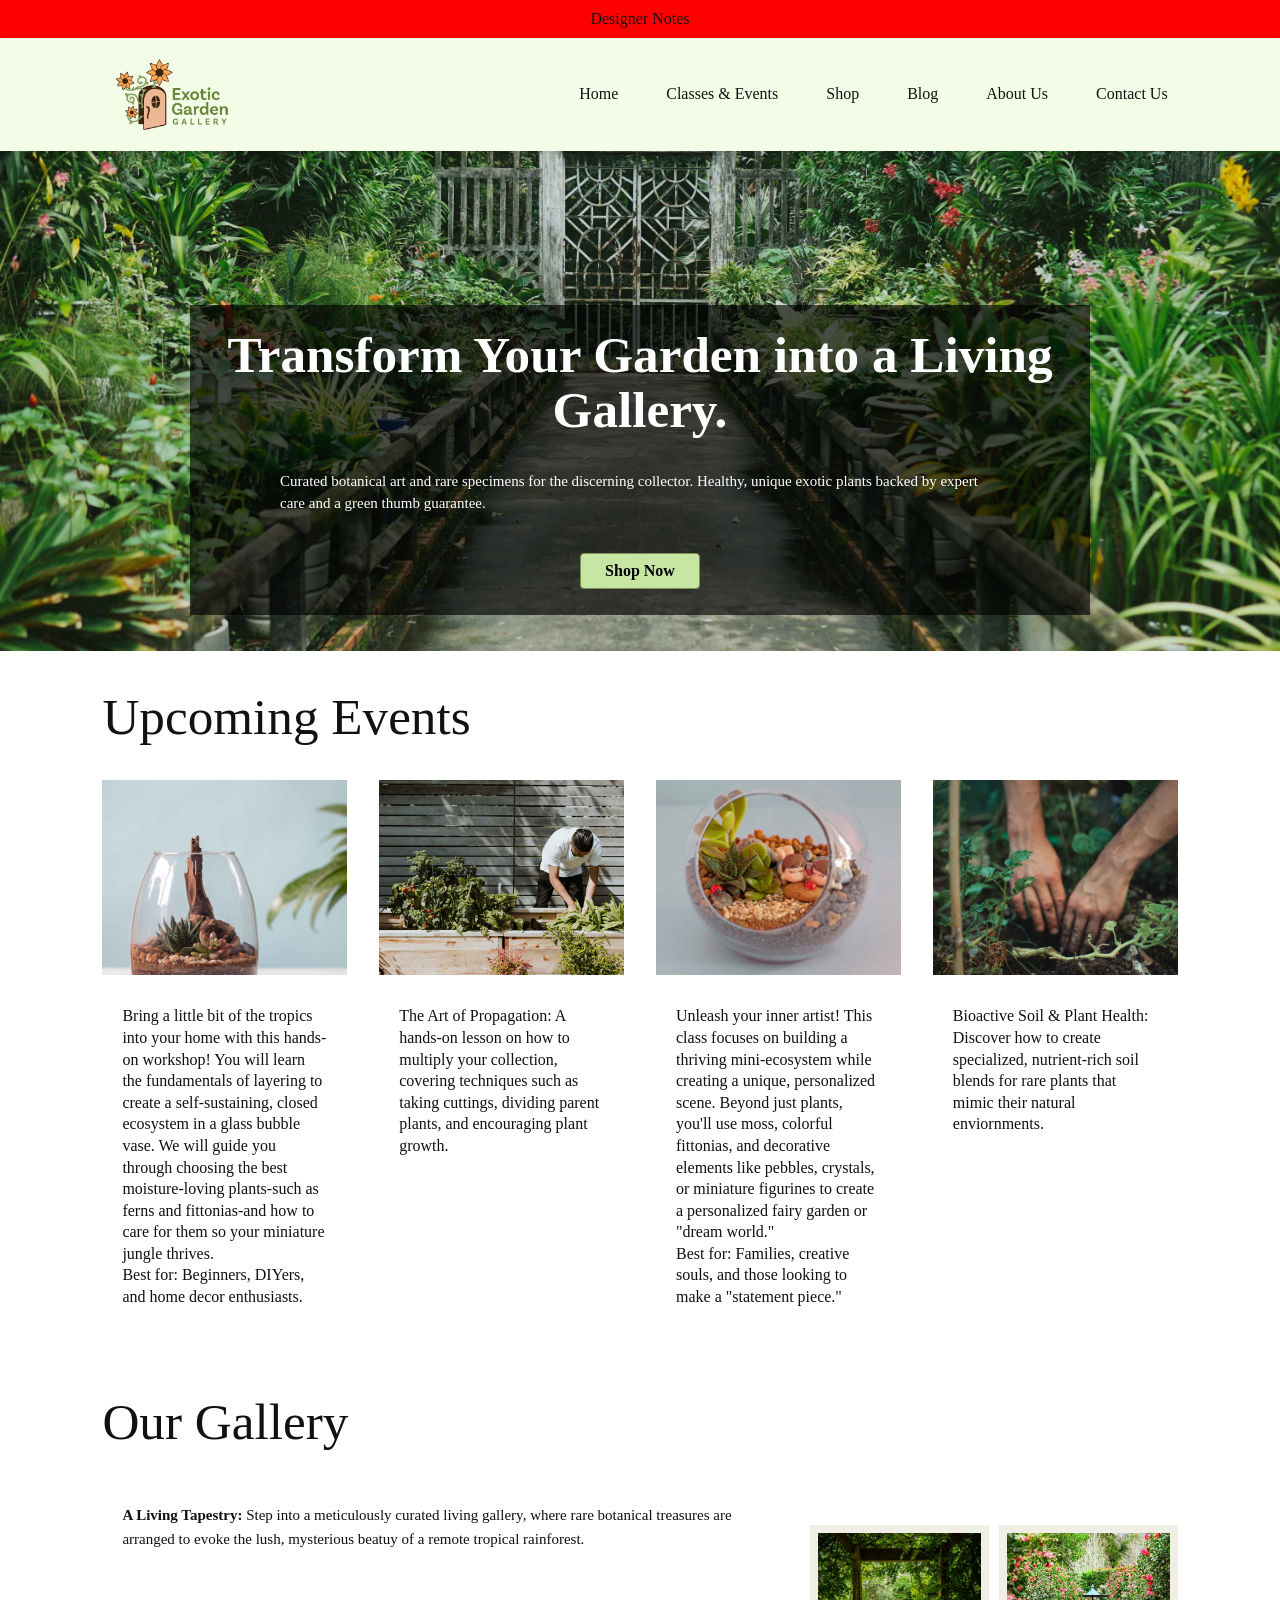
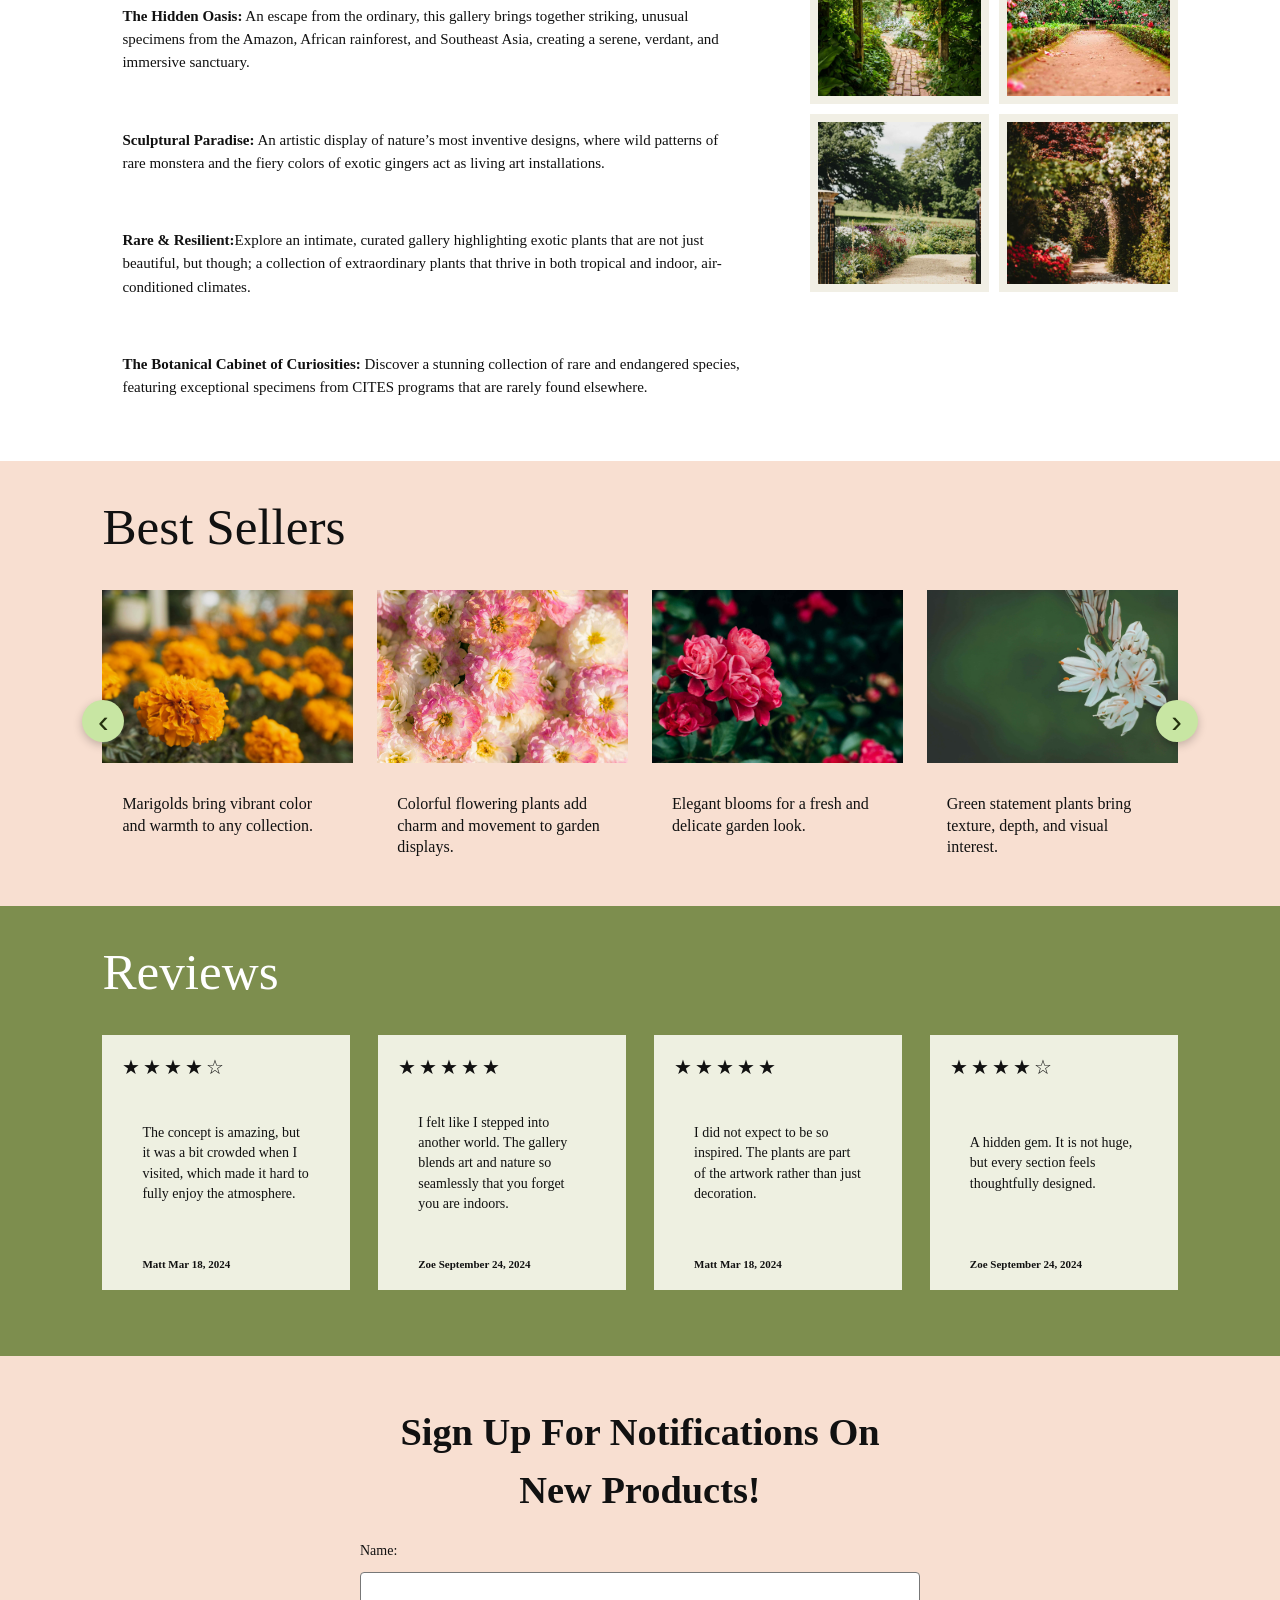
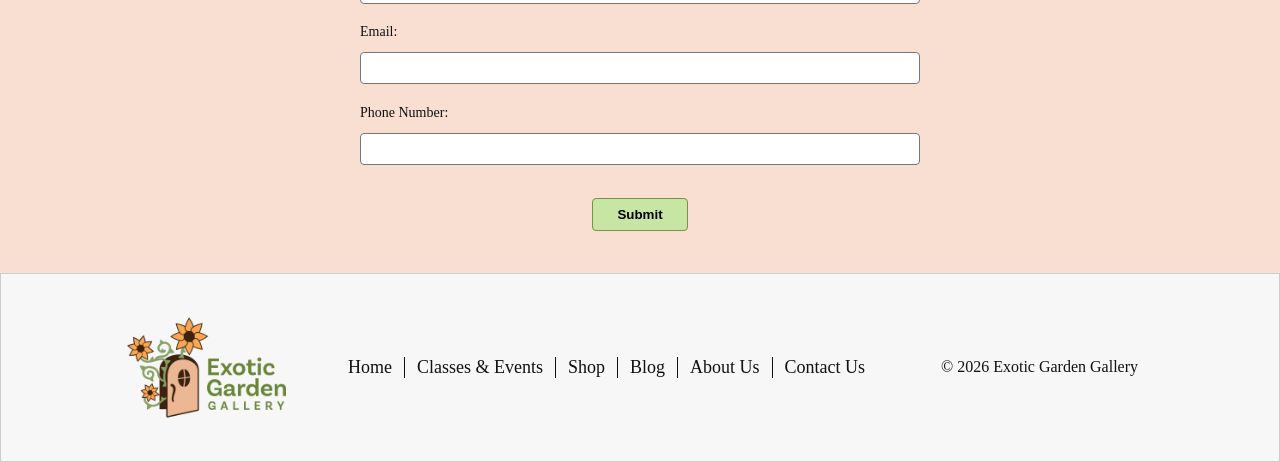
<file: index.html>
<!DOCTYPE html>
<html lang="en">
<head>
  <meta charset="UTF-8" />
  <meta name="viewport" content="width=device-width, initial-scale=1.0" />
  <title>Exotic Garden Gallery</title>
  <link rel="stylesheet" href="style.css" />
</head>
<body>
   <div class="design-notes">
      <a href="https://emilybube.com/project2/">Designer Notes</a>
    </div>
  <header class="site-header">
    <a href="index.html" class="logo-link" aria-label="Exotic Garden Gallery Home">
      <img src="img/logo.png" alt="Exotic Garden Gallery logo" class="logo-img" />
    </a>

    <button class="menu-btn" id="menuBtn" aria-label="Open menu">☰</button>

    <nav class="main-nav" id="mainNav">
      <button class="close-btn" id="closeBtn" aria-label="Close menu">×</button>
      <a href="index.html">Home</a>
      <a href="classes.html">Classes & Events</a>
      <a href="#">Shop</a>
      <a href="#">Blog</a>
      <a href="about.html">About Us</a>
      <a href="contact.html">Contact Us</a>
    </nav>
  </header>

  <section class="hero">
    <div class="hero-card">
      <h1>Transform Your Garden into a Living Gallery.</h1>
      <p>Curated botanical art and rare specimens for the discerning collector. Healthy, unique exotic plants backed by expert care and a green thumb guarantee.</p>
      <a href="#" class="btn">Shop Now</a>
    </div>
  </section>

  <main>
    <section class="section" id="events">
      <h2>Upcoming Events</h2>
      <div class="event-grid">
        <article class="card event-card">
          <img src="img/TerrariumBlue2.jpg" alt="Terrarium workshop" />
          <p>Bring a little bit of the tropics into your home with this hands-on workshop! You will learn the fundamentals of layering to create a self-sustaining, closed ecosystem in a glass bubble vase. We will guide you through choosing the best moisture-loving plants-such as ferns and fittonias-and how to care for them so your miniature jungle thrives. <br> Best for: Beginners, DIYers, and home decor enthusiasts.
          </p>
        </article>
        <article class="card event-card">
          <img src="img/GuyWorking.jpg" alt="Plant propagation class" />
          <p>The Art of Propagation: A hands-on lesson on how to multiply your collection, covering techniques such as taking cuttings, dividing parent plants, and encouraging plant growth.</p>
        </article>
        <article class="card event-card">
          <img src="img/TerrariumBlue.jpg" alt="Decorative terrarium" />
          <p>Unleash your inner artist! This class focuses on building a thriving mini-ecosystem while creating a unique, personalized scene. Beyond just plants, you'll use moss, colorful fittonias, and decorative elements like pebbles, crystals, or miniature figurines to create a personalized fairy garden or "dream world." <br> Best for: Families, creative souls, and those looking to make a "statement piece."</p>
        </article>
        <article class="card event-card">
          <img src="img/HandsGardening.jpg" alt="Hands gardening" />
          <p>Bioactive Soil & Plant Health: Discover how to create specialized, nutrient-rich soil blends for rare plants that mimic their natural enviornments.</p>
        </article>
      </div>
    </section>

    <section class="section gallery-section" id="about">
      <div class="gallery-text">
        <h2>Our Gallery</h2>
        <p><strong>A Living Tapestry:</strong> Step into a meticulously curated living gallery, where rare botanical treasures are arranged to evoke the lush, mysterious beatuy of a remote tropical rainforest.</p>
        <p><strong>The Hidden Oasis:</strong> An escape from the ordinary, this gallery brings together striking, unusual specimens from the Amazon, African rainforest, and Southeast Asia, creating a serene, verdant, and immersive sanctuary.</p>
        <p><strong>Sculptural Paradise:</strong> An artistic display of nature’s most inventive designs, where wild patterns of rare monstera and the fiery colors of exotic gingers act as living art installations.</p>
        <p><strong>Rare & Resilient:</strong>Explore an intimate, curated gallery highlighting exotic plants that are not just beautiful, but though; a collection of extraordinary plants that thrive in both tropical and indoor, air-conditioned climates.</p>
        <p><strong>The Botanical Cabinet of Curiosities:</strong> Discover a stunning collection of rare and endangered species, featuring exceptional specimens from CITES programs that are rarely found elsewhere.</p>
      </div>
      <div class="gallery-images">
        <img src="img/PathGreen.jpg" alt="Garden path" />
        <img src="img/PathVibrant.jpg" alt="Colorful garden" />
        <img src="img/PathGate.jpg" alt="Garden row" />
        <img src="img/PathMaroon.jpg" alt="Colorful flowers" />
      </div>
    </section>

    <section class="section best-section" id="shop">
      <h2>Best Sellers</h2>
      <div class="slider" data-slider>
        <button class="slider-btn prev" aria-label="Previous products">‹</button>
        <div class="slider-track">
          <article class="product-card"><img src="img/OrangeVibrant.jpg" alt="Marigold flower" /><p>Marigolds bring vibrant color and warmth to any collection.</p></article>
          <article class="product-card"><img src="img/PinkFlowers.jpg" alt="Pink flowers" /><p>Colorful flowering plants add charm and movement to garden displays.</p></article>
          <article class="product-card"><img src="img/PinkFlower.jpg" alt="Soft pink flower" /><p>Elegant blooms for a fresh and delicate garden look.</p></article>
          <article class="product-card"><img src="img/WhiteStem.jpg" alt="Green plant" /><p>Green statement plants bring texture, depth, and visual interest.</p></article>
          <article class="product-card"><img src="img/BoquetColorful.jpg" alt="Colorful bouquet" /><p>Bright mixed florals designed for lively seasonal arrangements.</p></article>
          <article class="product-card"><img src="img/PurpleFlower.jpg" alt="Purple flower" /><p>Rich purple tones create a bold botanical accent.</p></article>
        </div>
        <button class="slider-btn next" aria-label="Next products">›</button>
      </div>
    </section>

    <section class="section reviews-section" id="blog">
      <h2>Reviews</h2>
      <div class="review-grid">
        <article class="review-card"><div class="stars">★★★★☆</div><p>The concept is amazing, but it was a bit crowded when I visited, which made it hard to fully enjoy the atmosphere.</p><h3>Matt Mar 18, 2024</h3></article>
        <article class="review-card"><div class="stars">★★★★★</div><p>I felt like I stepped into another world. The gallery blends art and nature so seamlessly that you forget you are indoors.</p><h3>Zoe September 24, 2024</h3></article>
        <article class="review-card"><div class="stars">★★★★★</div><p>I did not expect to be so inspired. The plants are part of the artwork rather than just decoration.</p><h3>Matt Mar 18, 2024</h3></article>
        <article class="review-card"><div class="stars">★★★★☆</div><p>A hidden gem. It is not huge, but every section feels thoughtfully designed.</p><h3>Zoe September 24, 2024</h3></article>
      </div>
    </section>

    <section class="section signup-section" id="contact">
      <h2>Sign Up For Notifications On<br />New Products!</h2>
      <form class="signup-form" id="contact-form">
        <label for="name">Name:</label>
        <input type="text" id="name" name="name" />
        <label for="email">Email:</label>
        <input type="email" id="email" name="email" />
        <label for="phone">Phone Number:</label>
        <input type="tel" id="phone" name="phone" />
        <button type="submit">Submit</button>
      </form>
    </section>
  </main>

  <footer class="site-footer">
    <img src="img/logo.png" alt="Exotic Garden Gallery logo" class="footer-logo" />
    <nav class="footer-nav">
      <a href="index.html">Home</a>
      <a href="classes.html">Classes & Events</a>
      <a href="#">Shop</a>
      <a href="#">Blog</a>
      <a href="about.html">About Us</a>
      <a href="contact.html">Contact Us</a>
    </nav>
    <p>© <span id="year"></span> Exotic Garden Gallery</p>
  </footer>
    <script src="nav.js"></script>
</body>
</html>
</file>
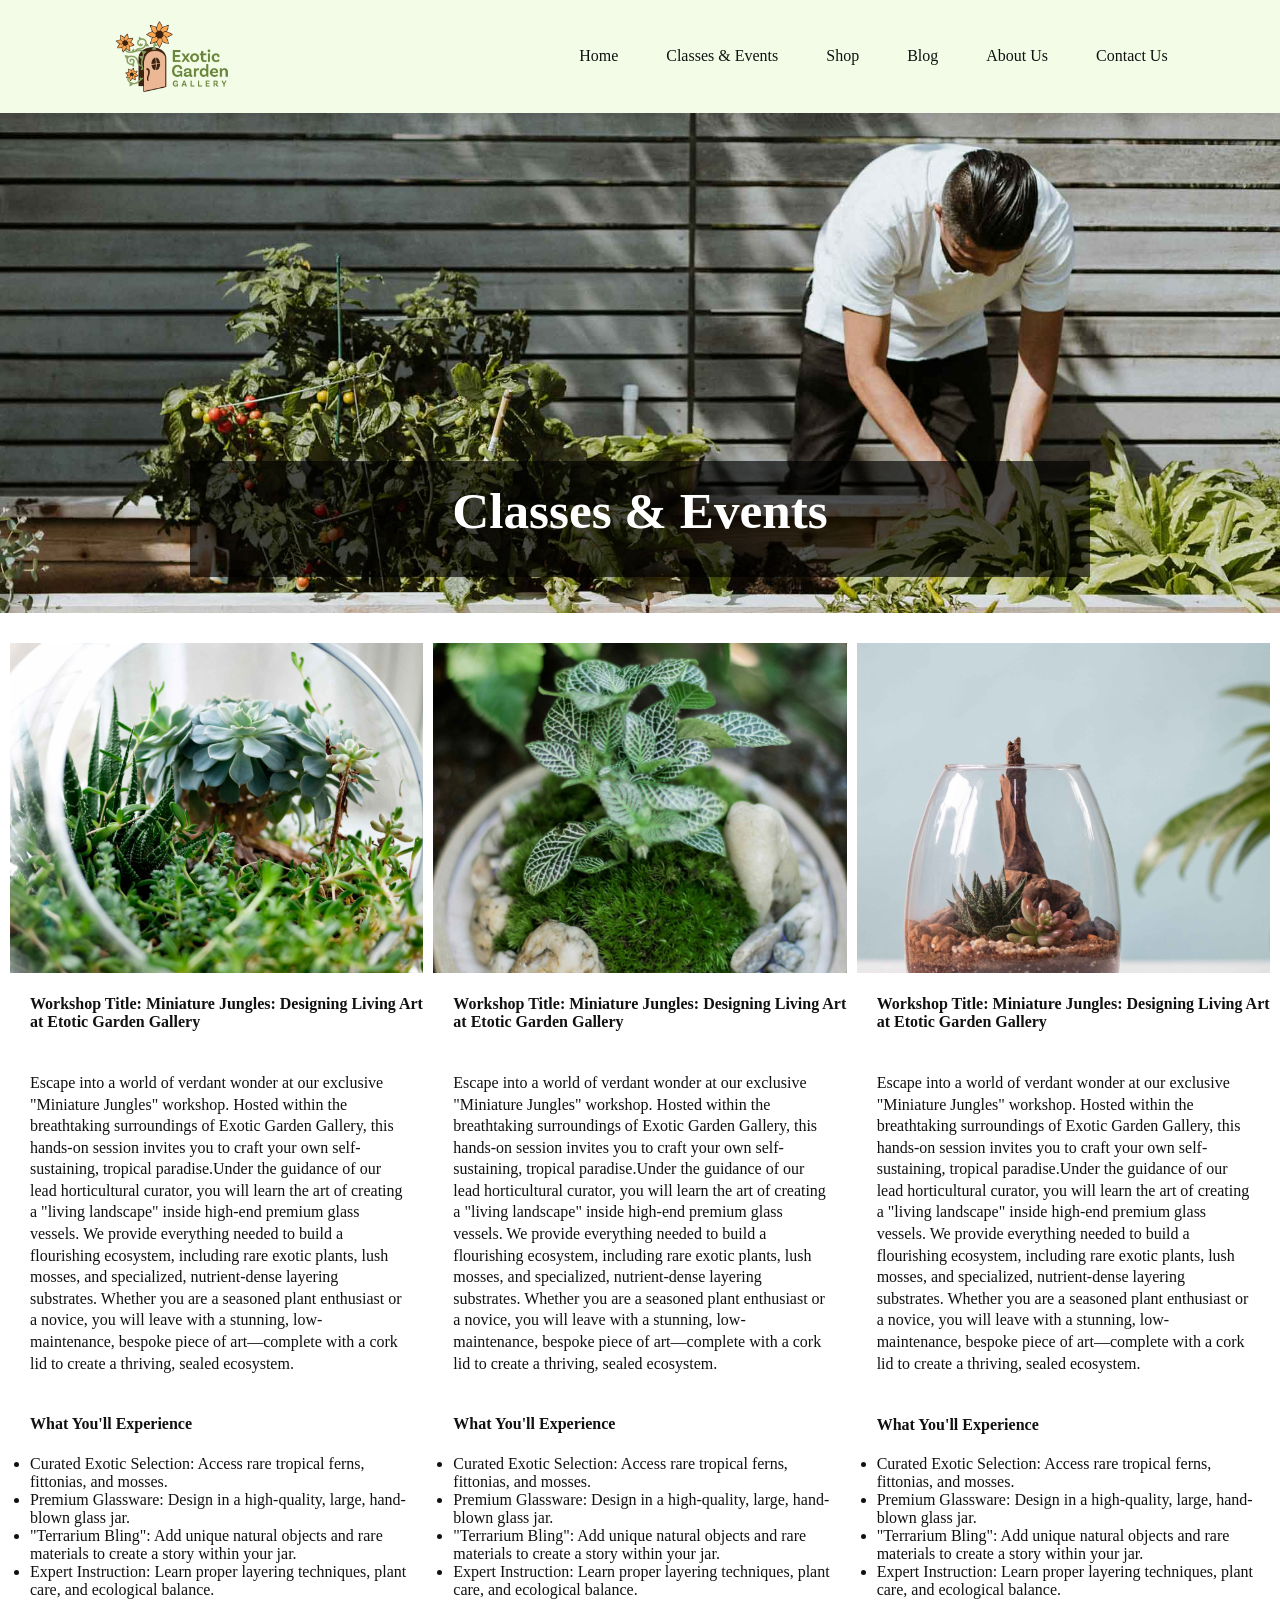
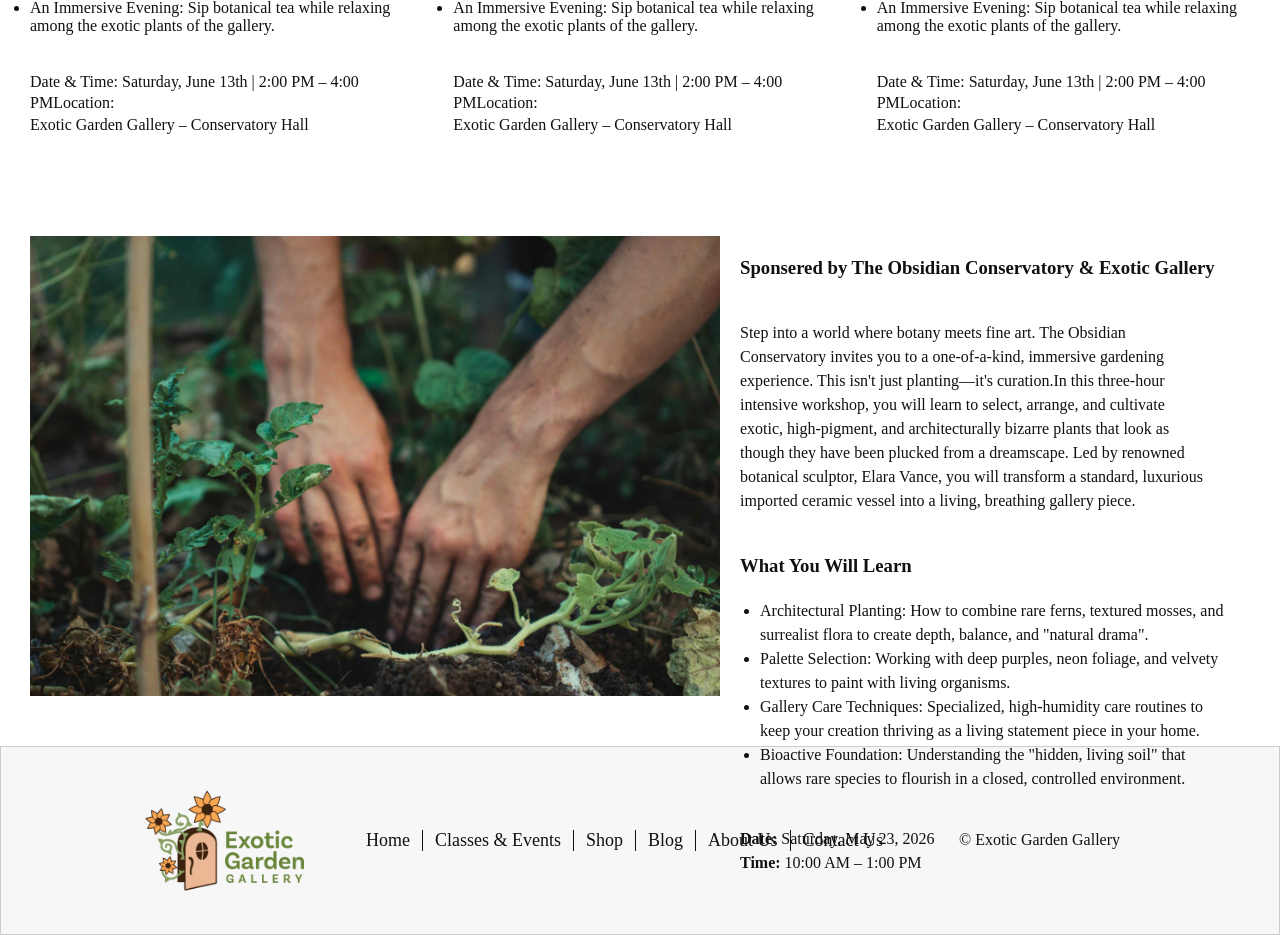
<file: classes.html>
<!DOCTYPE html>
<html lang="en">
<head>
    <meta charset="UTF-8" />
    <meta name="viewport" content="width=device-width, initial-scale=1.0" />
    <title>Exotic Garden Gallery</title>
    <link rel="stylesheet" href="style.css" />
</head>
<body>
    <header class="site-header">
        <a href="index.html" class="logo-link" aria-label="Exotic Garden Gallery Home">
        <img src="img/logo.png" alt="Exotic Garden Gallery logo" class="logo-img" />
        </a>

        <button class="menu-btn" id="menuBtn" aria-label="Open menu">☰</button>

        <nav class="main-nav" id="mainNav">
        <button class="close-btn" id="closeBtn" aria-label="Close menu">×</button>
        <a href="index.html">Home</a>
        <a href="classes.html">Classes & Events</a>
        <a href="#">Shop</a>
        <a href="#">Blog</a>
        <a href="about.html">About Us</a>
        <a href="contact.html">Contact Us</a>
        </nav>
  </header>
    <section class="hero classes">
        <div class="hero-card">
            <h1>Classes & Events</h1>
        </div>
    </section>
    <main>
        <div class="grid-container three">
            <div class="item4">
                <article class="card event-card">
                    <img src="img/Terrarium.jpg" alt="Terrarium workshop" />
                    <div>
                        <h4 class="small-desc">Workshop Title: Miniature Jungles: Designing Living Art at Etotic Garden Gallery</h4>
                        <p>Escape into a world of verdant wonder at our exclusive "Miniature Jungles" workshop. Hosted within the breathtaking surroundings of Exotic Garden Gallery, this hands-on session invites you to craft your own self-sustaining, tropical paradise.Under the guidance of our lead horticultural curator, you will learn the art of creating a "living landscape" inside high-end premium glass vessels. We provide everything needed to build a flourishing ecosystem, including rare exotic plants, lush mosses, and specialized, nutrient-dense layering substrates. Whether you are a seasoned plant enthusiast or a novice, you will leave with a stunning, low-maintenance, bespoke piece of art—complete with a cork lid to create a thriving, sealed ecosystem.
                        </p>
                        <h4 class="small-desc">What You'll Experience</h4>
                        <ul class="small-desc">
                            <li>Curated Exotic Selection: Access rare tropical ferns, fittonias, and mosses.</li>
                            <li>Premium Glassware: Design in a high-quality, large, hand-blown glass jar.</li>
                            <li>"Terrarium Bling": Add unique natural objects and rare materials to create a story within your jar.</li>
                            <li>Expert Instruction: Learn proper layering techniques, plant care, and ecological balance.</li>
                            <li>An Immersive Evening: Sip botanical tea while relaxing among the exotic plants of the gallery.</li>
                        </ul>
                        <p>
                            Date & Time: Saturday, June 13th | 2:00 PM – 4:00 PMLocation: 
                            <br>
                            Exotic Garden Gallery – Conservatory Hall
                        </p>
                    </div>
                </article>
            </div>
            <div class="item5">
                <article class="card event-card">
                    <img src="img/Terrarium2.jpg" alt="Terrarium workshop" />
                    <div>
                        <h4 class="small-desc">Workshop Title: Miniature Jungles: Designing Living Art at Etotic Garden Gallery</h4>
                        <p>Escape into a world of verdant wonder at our exclusive "Miniature Jungles" workshop. Hosted within the breathtaking surroundings of Exotic Garden Gallery, this hands-on session invites you to craft your own self-sustaining, tropical paradise.Under the guidance of our lead horticultural curator, you will learn the art of creating a "living landscape" inside high-end premium glass vessels. We provide everything needed to build a flourishing ecosystem, including rare exotic plants, lush mosses, and specialized, nutrient-dense layering substrates. Whether you are a seasoned plant enthusiast or a novice, you will leave with a stunning, low-maintenance, bespoke piece of art—complete with a cork lid to create a thriving, sealed ecosystem.
                        </p>
                        <h4 class="small-desc">What You'll Experience</h4>
                        <ul class="small-desc">
                            <li>Curated Exotic Selection: Access rare tropical ferns, fittonias, and mosses.</li>
                            <li>Premium Glassware: Design in a high-quality, large, hand-blown glass jar.</li>
                            <li>"Terrarium Bling": Add unique natural objects and rare materials to create a story within your jar.</li>
                            <li>Expert Instruction: Learn proper layering techniques, plant care, and ecological balance.</li>
                            <li>An Immersive Evening: Sip botanical tea while relaxing among the exotic plants of the gallery.</li>
                        </ul>
                        <p>
                            Date & Time: Saturday, June 13th | 2:00 PM – 4:00 PMLocation: 
                            <br>
                            Exotic Garden Gallery – Conservatory Hall
                        </p>
                    </div>
                </article>
            </div>
            <div class="item6">
                <article class="card event-card">
                    <img src="img/TerrariumBlue2.jpg" alt="Terrarium workshop" />
                    <div>
                        <h4 class="small-desc">Workshop Title: Miniature Jungles: Designing Living Art at Etotic Garden Gallery</h4>
                        <p>Escape into a world of verdant wonder at our exclusive "Miniature Jungles" workshop. Hosted within the breathtaking surroundings of Exotic Garden Gallery, this hands-on session invites you to craft your own self-sustaining, tropical paradise.Under the guidance of our lead horticultural curator, you will learn the art of creating a "living landscape" inside high-end premium glass vessels. We provide everything needed to build a flourishing ecosystem, including rare exotic plants, lush mosses, and specialized, nutrient-dense layering substrates. Whether you are a seasoned plant enthusiast or a novice, you will leave with a stunning, low-maintenance, bespoke piece of art—complete with a cork lid to create a thriving, sealed ecosystem.
                        </p>
                        <h4 class="small-desc">What You'll Experience</h4>
                        <ul class="small-desc">
                            <li>Curated Exotic Selection: Access rare tropical ferns, fittonias, and mosses.</li>
                            <li>Premium Glassware: Design in a high-quality, large, hand-blown glass jar.</li>
                            <li>"Terrarium Bling": Add unique natural objects and rare materials to create a story within your jar.</li>
                            <li>Expert Instruction: Learn proper layering techniques, plant care, and ecological balance.</li>
                            <li>An Immersive Evening: Sip botanical tea while relaxing among the exotic plants of the gallery.</li>
                        </ul>
                        <p>
                            Date & Time: Saturday, June 13th | 2:00 PM – 4:00 PMLocation: 
                            <br>
                            Exotic Garden Gallery – Conservatory Hall
                        </p>
                    </div>
                </article>
            </div>
        </div>
        <div class="grid-container three">
            <div class="item3">
                <article class="display">
                    <img src="img/HandsGardening.jpg" alt="Terrarium workshop" />
                    <div>
                        <h3>Sponsered by The Obsidian Conservatory & Exotic Gallery</h3>
                        <p>Step into a world where botany meets fine art. The Obsidian Conservatory invites you to a one-of-a-kind, immersive gardening experience. This isn't just planting—it's curation.In this three-hour intensive workshop, you will learn to select, arrange, and cultivate exotic, high-pigment, and architecturally bizarre plants that look as though they have been plucked from a dreamscape. Led by renowned botanical sculptor, Elara Vance, you will transform a standard, luxurious imported ceramic vessel into a living, breathing gallery piece.
                        </p>
                        <h3>What You Will Learn</h3>
                        <ul>
                            <li>Architectural Planting: How to combine rare ferns, textured mosses, and surrealist flora to create depth, balance, and "natural drama".</li>
                            <li>Palette Selection: Working with deep purples, neon foliage, and velvety textures to paint with living organisms.</li>
                            <li>Gallery Care Techniques: Specialized, high-humidity care routines to keep your creation thriving as a living statement piece in your home.</li>
                            <li>Bioactive Foundation: Understanding the "hidden, living soil" that allows rare species to flourish in a closed, controlled environment.</li>
                        </ul>
                        <p>
                            <strong>Date:</strong> Saturday, May 23, 2026 <br><strong>Time:</strong> 10:00 AM – 1:00 PM
                        </p>
                    </div>
                </article>
            </div>
        </div>
    </main>

    <footer class="site-footer">
    <img src="img/logo.png" alt="Exotic Garden Gallery logo" class="footer-logo" />
    <nav class="footer-nav">
      <a href="index.html">Home</a>
      <a href="classes.html">Classes & Events</a>
      <a href="#">Shop</a>
      <a href="#">Blog</a>
      <a href="about.html">About Us</a>
      <a href="contact.html">Contact Us</a>
    </nav>
    <p>© <span id="year"></span> Exotic Garden Gallery</p>
  </footer>

   <script src="nav.js"></script>
</body>
</html>
</file>
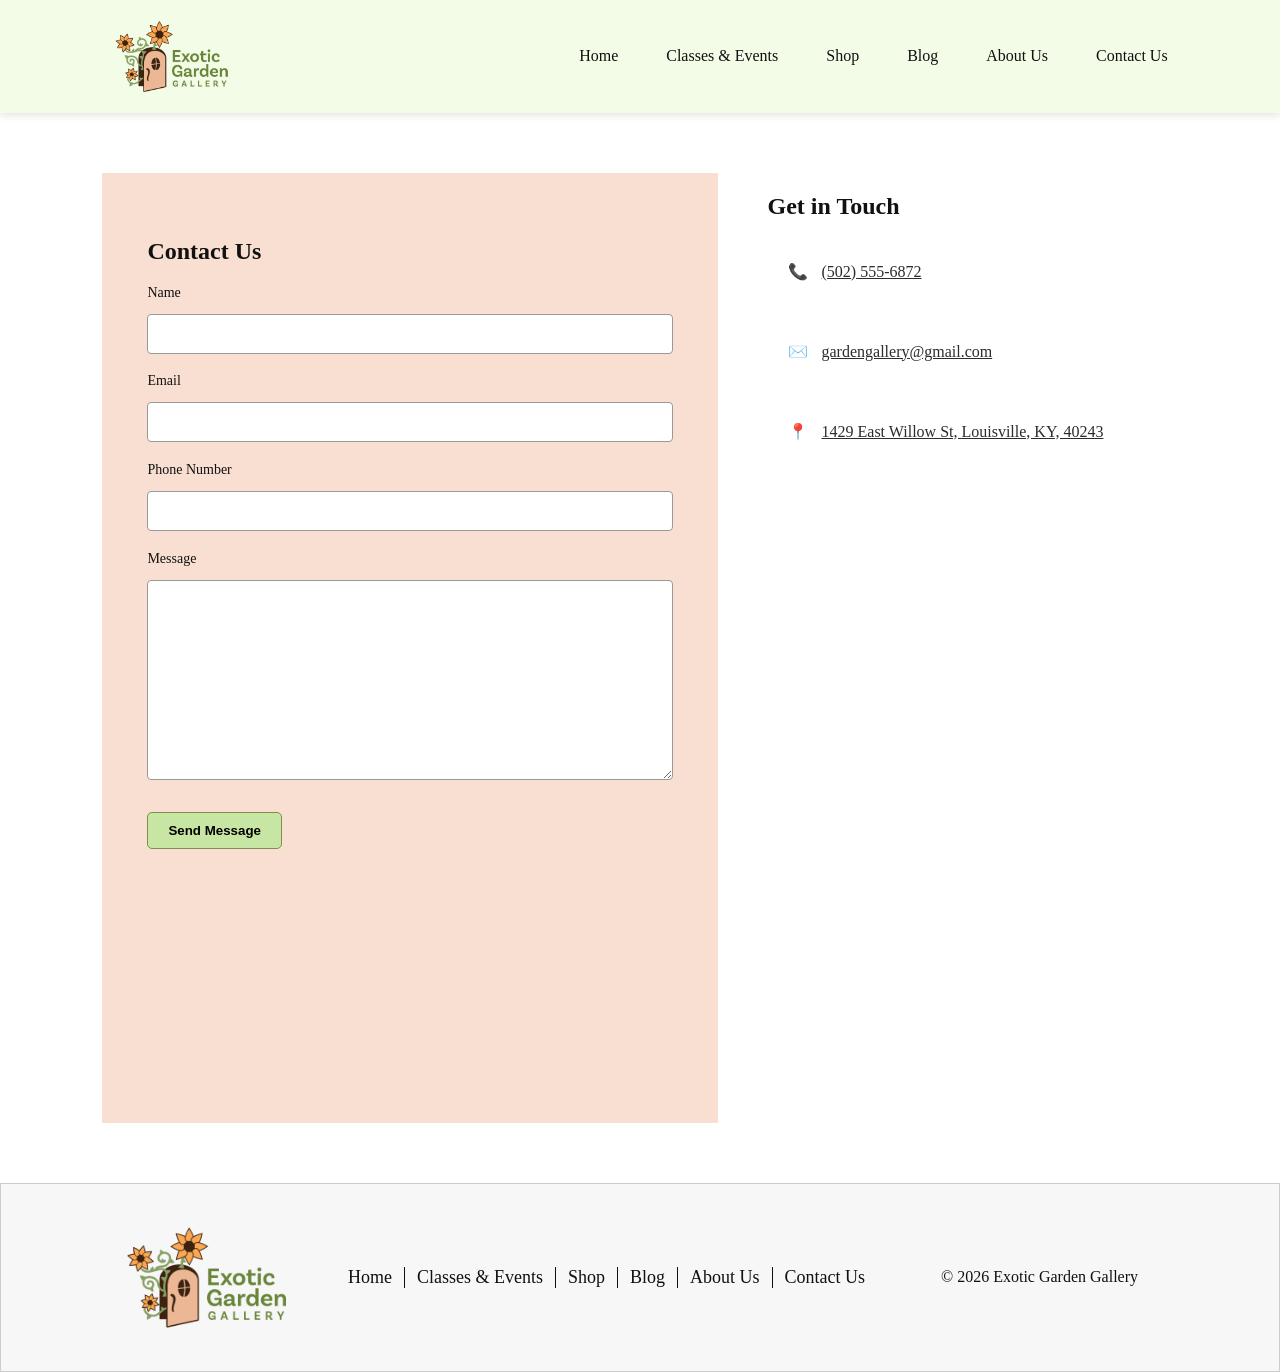
<file: contact.html>
<!DOCTYPE html>
<html lang="en">
<head>
    <meta charset="UTF-8" />
    <meta name="viewport" content="width=device-width, initial-scale=1.0" />
    <title>Exotic Garden Gallery</title>
    <link rel="stylesheet" href="style.css" />
</head>
<body>
    <header class="site-header">
        <a href="index.html" class="logo-link" aria-label="Exotic Garden Gallery Home">
        <img src="img/logo.png" alt="Exotic Garden Gallery logo" class="logo-img" />
        </a>

        <button class="menu-btn" id="menuBtn" aria-label="Open menu">☰</button>

        <nav class="main-nav" id="mainNav">
        <button class="close-btn" id="closeBtn" aria-label="Close menu">×</button>
        <a href="index.html">Home</a>
        <a href="classes.html">Classes & Events</a>
        <a href="#">Shop</a>
        <a href="#">Blog</a>
        <a href="about.html">About Us</a>
        <a href="contact.html">Contact Us</a>
        </nav>
  </header>
   <section class="contact-section">
  <div class="contact-container">

    <!-- LEFT: FORM -->
    <div class="contact-form">
      <h2>Contact Us</h2>

      <form id="contact-form">
        <label>Name</label>
        <input type="text" name="name" required>

        <label>Email</label>
        <input type="email" name="email" required>

        <label>Phone Number</label>
        <input type="tel" name="phone" required>

        <label>Message</label>
        <textarea name="message" rows="4" required></textarea>

        <button type="submit">Send Message</button>
      </form>
    </div>

    <!-- RIGHT: INFO -->
    <div class="contact-info">
      <h2>Get in Touch</h2>

      <p>
        📞 <a href="tel:+15025551234">(502) 555-6872</a>
      </p>

      <p>
        ✉️ <a href="mailto:gardengallery@gmail.com">gardengallery@gmail.com</a>
      </p>

      <p>
        📍 <a href="https://maps.google.com" target="_blank">
          1429 East Willow St, Louisville, KY, 40243
        </a>
      </p>
    </div>

  </div>
</section>

<footer class="site-footer">
    <img src="img/logo.png" alt="Exotic Garden Gallery logo" class="footer-logo" />
    <nav class="footer-nav">
      <a href="index.html">Home</a>
      <a href="classes.html">Classes & Events</a>
      <a href="#">Shop</a>
      <a href="#">Blog</a>
      <a href="about.html">About Us</a>
      <a href="contact.html">Contact Us</a>
    </nav>
    <p>© <span id="year"></span> Exotic Garden Gallery</p>
  </footer>

  <script src="nav.js"></script>
</body>
</html>
</file>
<file: style.css>
.design-notes{
  background-color: red;
  text-align: center;
}

.design-notes, a{
  padding: 10px;
}








.grid-container {
  display: grid;
  grid-gap: 10px;
  padding: 10px;
}
.one {
  grid-template-columns: auto;
}

.two {
  grid-template-columns: auto auto;
}

.three {
  grid-template-columns: auto auto auto;
}

.grid-container > div {
  text-align: center;
  padding: 20px 0;
  font-size: 30px;
}

.display{
  display: flex;
  height: 500px;
}

.display, p{
  text-align: left;
  padding: 20px;
  line-height: 1.5;
  font-size: 1rem;
}

.display, h3{
  padding-left: 20px;
  text-align: left;
}

.small-desc{
  font-size: 1rem;
  text-align: left;
  padding-left: 20px;
}

.classes{
  background-image: url(img/GuyWorking.jpg) !important;
}

.classes, h1{
  color: #fff;
}










/* ===== CONTACT SECTION ===== */
.contact-section {
  padding: 60px 8%;
}

.contact-container {
  display: grid;
  grid-template-columns: 1.2fr 0.8fr;
  gap: 50px;
  align-items: start;
}

/* LEFT FORM */
.contact-form{
  background-color: #f8dfd1;
  padding: 45px;
  height: 950px;
}

.contact-form h2 {
  margin-bottom: 20px;
}

.contact-form label {
  display: block;
  margin: 12px 0 5px;
  font-size: 14px;
}

.contact-form input,
.contact-form textarea {
  width: 100%;
  padding: 10px;
  border: 1px solid #999;
  border-radius: 4px;
  font: inherit;
}

.contact-form textarea {
  resize: vertical;
}

/* BUTTON */
.contact-form button {
  margin-top: 20px;
  padding: 10px 20px;
  background: #c8e6a3;
  border: 1px solid #7d8e4e;
  cursor: pointer;
  font-weight: bold;
  border-radius: 5px;
}

/* RIGHT INFO */
.contact-info h2 {
  margin-bottom: 20px;
}

.contact-info p {
  margin-bottom: 15px;
  font-size: 16px;
}

.contact-info a {
  color: #2c2c2c;
  text-decoration: underline;
}

.contact-info a:hover {
  color: #7d8e4e;
}

/* ===== MOBILE ===== */
@media (max-width: 768px) {
  .contact-container {
    grid-template-columns: 1fr;
    gap: 30px;
  }
  .display{
    display: unset;
  }
  .grid-container{
    display: unset;
  }
}









/* START MOBILE FORM STYLES - START CONTACT PAGE */
    .form-container{
/*       TO CENTER add AUTO for margin right and left*/
      margin: 20px auto;
/*  WIDTH 100%  FOR MOBILE DEVICES*/
      width:90%;
      display:block;
      font-size:1em;
    }
    form p{
      margin-bottom:5px;
     
    } 
    label{
      display:block;
    } 
    #newsletter input{
      display:inline;
      width:auto;
    }
    input{
      /* FOR MOBILE use WIDTH:100% */
       width:100%;
      padding:1.7%;
      margin:1.5% 0;
      font-size: 1em;
      border-radius: 4px;
      border:1px solid #ccc;
      box-sizing: border-box; 
    }
    textarea{
      min-height:200px;
       /* FOR MOBILE use WIDTH:100% */
      width: 100%;
      padding: 2%;
      margin: 1.5% 0;
      font-size: 1em;
      border: 1px solid #ccc;
      border-radius: 4px;
      box-sizing: border-box;
    }
  
  /*        END MOBILE FORM STYLES */

    @media only screen and (min-width: 1000px) {
 /*         START DESKTOP FORM STYLES */
      .form-container{
 /*         CHANGE WIDTH of FORM TO YOUR PREFERENCE */
        width:50%;
      }
      input{
         /* CHANGE WIDTH TO YOUR PREFERENCE */
        width:60%;
      }
      button{
        margin-top: 2%;
        margin-bottom: 2%;
      }
    }

/* END CONTACT PAGE */




/* MOBILE MENU BUTTON */
.menu-btn {
  display: none;
  background: none;
  border: none;
  font-size: 30px;
  cursor: pointer;
}

/* CLOSE BUTTON */
.close-btn {
  display: none;
  background: none;
  border: none;
  font-size: 30px;
  position: absolute;
  top: 20px;
  right: 20px;
  cursor: pointer;
}

/* MOBILE STYLES */
@media (max-width: 900px) {

  .menu-btn {
    display: block;
  }

  .main-nav {
    position: fixed;
    top: 0;
    right: -280px;
    width: 280px;
    height: 100vh;
    background: #f3fce7;
    flex-direction: column;
    align-items: flex-start;
    padding: 80px 30px;
    gap: 20px;
    transition: right 0.3s ease;
    box-shadow: -5px 0 15px rgba(0,0,0,0.2);
  }

  .main-nav.open {
    right: 0;
  }

  .close-btn {
    display: block;
  }
}





* { box-sizing: border-box; }
html { scroll-behavior: smooth; }
body {
  margin: 0;
  font-family: Georgia, 'Times New Roman', serif;
  font-family: 16px;
  color: #111;
  background: #fff;
  overflow-x: hidden;
}
img { max-width: 100%; display: block; }
a { color: inherit; text-decoration: none; }

.site-header {
  min-height: 70px;
  padding: 0 8%;
  background: #f3fce7;
  display: flex;
  align-items: center;
  justify-content: space-between;
  position: sticky;
  top: 0;
  z-index: 20;
  box-shadow: 0 2px 8px rgba(0,0,0,.12);
}
.logo-img { 
  width: 120px; 
}
.main-nav { 
  display: flex; 
  gap: 28px; 
  align-items: center; 
  font-size: 16px; 
}
.main-nav a { 
  transition: color .2s ease; 
}
.main-nav a:hover { 
  color: #7d8e4e; 
}
.menu-btn, .close-btn { 
  display: none; 
  background: none; 
  border: 0; 
  font-size: 34px; 
  cursor: pointer; 
}

.hero {
  min-height: 500px;
  background-image: linear-gradient(rgba(0,0,0,.08), rgba(0,0,0,.08)), url('img/HeroHome.jpg');
  background-size: cover;
  background-position: center;
  display: flex;
  align-items: flex-end;
  justify-content: center;
  padding: 0 8% 36px;
}
.hero-card {
  width: min(900px, 100%);
  background: #000000a5;
  color: #fff;
  text-align: center;
  padding: 22px 28px 26px;
}
.hero-card h1 { 
  margin: 0 0 12px; 
  font-size: clamp(2rem, 4vw, 3.2rem); 
  line-height: 1.08; 
}
.hero-card p { 
  max-width: 760px; 
  margin: 0 auto 18px; 
  font-size: 15px; 
}
.btn, .signup-form button {
  display: inline-block;
  background: #c8e6a3;
  border: 1px solid #7d8e4e;
  border-radius: 4px;
  padding: 8px 24px;
  font-weight: bold;
  cursor: pointer;
  color: #000;
}

.section {
  padding: 28px 8%;
}
.section h2 { 
  font-size: clamp(2rem, 4vw, 3.5rem); 
  line-height: 1.5; 
  margin: 0 0 24px; 
  font-weight: 500; 
}
.event-grid { 
  display: grid; 
  grid-template-columns: repeat(4, 1fr); 
  gap: 32px; 
}
.event-card img { 
  width: 100%; 
  aspect-ratio: 1.25 / 1; 
  object-fit: cover; 
}
.event-card p, .product-card p { 
  font-size: 16px; 
  line-height: 1.35; 
  margin: 10px 0 0; 
}

.gallery-section { 
  display: grid; 
  grid-template-columns: 1.35fr .75fr; 
  gap: 46px; 
  align-items: center; 
}
.gallery-text p { 
  font-size: 15px; 
  line-height: 1.55; 
  margin: 0 0 14px; 
}
.gallery-images { 
  display: grid; 
  grid-template-columns: repeat(2, 1fr); 
  gap: 10px; 
}
.gallery-images img { 
  width: 100%; 
  aspect-ratio: 1 / 1; 
  object-fit: cover; 
  border: 8px solid #f1efe5; 
}

.best-section, .signup-section { 
  background: #f8dfd1; 
}
.slider { 
  position: relative; 
}
.slider-track { 
  display: grid; 
  grid-auto-flow: column; 
  grid-auto-columns: calc((100% - 72px) / 4); 
  gap: 24px; 
  overflow-x: auto; 
  scroll-snap-type: x mandatory; 
  scrollbar-width: none; 
}
.slider-track::-webkit-scrollbar { 
  display: none; 
}
.product-card { 
  scroll-snap-align: start; 
}
.product-card img { 
  width: 100%; 
  aspect-ratio: 1.45 / 1; 
  object-fit: cover; 
}
.slider-btn {
  position: absolute;
  top: 38%;
  transform: translateY(-50%);
  z-index: 2;
  width: 42px;
  height: 42px;
  border-radius: 50%;
  border: 0;
  background: #c8e6a3;
  color: #24310f;
  font-size: 32px;
  line-height: 1;
  cursor: pointer;
  box-shadow: 0 3px 10px rgba(0,0,0,.22);
}
.slider-btn.prev { 
  left: -20px; 
}
.slider-btn.next { 
  right: -20px; 
}

.reviews-section { 
  background: #7d8e4e; 
  color: #fff; 
  height: 450px;
}
.review-grid { 
  display: grid; 
  grid-template-columns: repeat(4, 1fr); 
  gap: 28px; 
}
.review-card { 
  background: #eef0e1; 
  color: #111; 
  padding: 20px; 
  min-height: 190px; 
  display: flex; 
  flex-direction: column; 
  justify-content: space-between; 
}
.stars { 
  letter-spacing: 3px; 
  font-size: 20px; 
}
.review-card p { 
  font-size: 14px; 
  line-height: 1.45; 
}
.review-card h3 { 
  font-size: 11px; 
  margin: 10px 0 0; 
}

.signup-section {
  text-align: center; 
  padding-bottom: 42px; 
}
.signup-section h2 { 
  font-size: clamp(1.8rem, 3vw, 2.6rem); 
  font-weight: 700; 
  padding-top: 20px;
}
.signup-form { 
  width: min(560px, 100%); 
  margin: 0 auto; 
  text-align: left; 
}
.signup-form label { 
  display: block; 
  margin: 12px 0 4px; 
  font-size: 14px; }
.signup-form input { 
  width: 100%; 
  height: 32px; 
  border: 1px solid #777; 
  padding: 5px 8px; 
  font: inherit; 
}
.signup-form button { 
  display: block; 
  margin: 24px auto 0; 
}

.site-footer { 
  padding: 28px 8%; 
  background: #f7f7f7; 
  display: flex; 
  align-items: center; 
  justify-content: center; 
  gap: 44px; 
  border: 1px solid #ccc; 
}
.footer-logo { 
  width: 170px; 
}
.footer-nav { 
  display: flex; 
  flex-wrap: wrap; 
  justify-content: center; 
  gap: 0; 
  font-size: 18px; 
}
.footer-nav a { 
  padding: 0 12px; 
  border-right: 1px solid #111; 
}
.footer-nav a:last-child { 
  border-right: 0; 
}

@media (max-width: 900px) {
  .site-header { 
    padding: 8px 5%; 
  }
  .menu-btn { 
    display: block; 
  }
  .main-nav {
    position: fixed;
    top: 0;
    right: -280px;
    width: 280px;
    height: 100vh;
    background: #f3fce7;
    flex-direction: column;
    align-items: flex-start;
    padding: 80px 32px;
    gap: 22px;
    transition: right .3s ease;
    box-shadow: -5px 0 18px rgba(0,0,0,.18);
  }
  .main-nav.open { 
    right: 0; 
  }
  .close-btn { 
    display: block; 
    position: absolute; 
    top: 18px; 
    right: 22px; 
  }
  .event-grid, .review-grid { 
    grid-template-columns: repeat(2, 1fr); 
  }
  .gallery-section { 
    grid-template-columns: 1fr; 
  }
  .slider-track { 
    grid-auto-columns: calc((100% - 24px) / 2); 
  }
  .site-footer { 
    flex-direction: column; 
    gap: 18px; 
  }
}

@media (max-width: 560px) {
  .hero { 
    min-height: 360px; 
    padding: 0 4% 24px; 
  }
  .hero-card { 
    padding: 18px 16px; 
  }
  .section { 
    padding: 26px 5%; 
  }
  .event-grid, .review-grid { 
    grid-template-columns: 1fr; 
    gap: 20px; 
  }
  .gallery-images { 
    grid-template-columns: repeat(2, 1fr); 
  }
  .slider-track { 
    grid-auto-columns: 88%; 
  }
  .slider-btn.prev { 
    left: 4px; 
  }
  .slider-btn.next { 
    right: 4px; 
  }
  .footer-nav { 
    font-size: 15px; 
  }
  .footer-nav a { 
    padding: 5px 8px; 
  }
}
</file>
